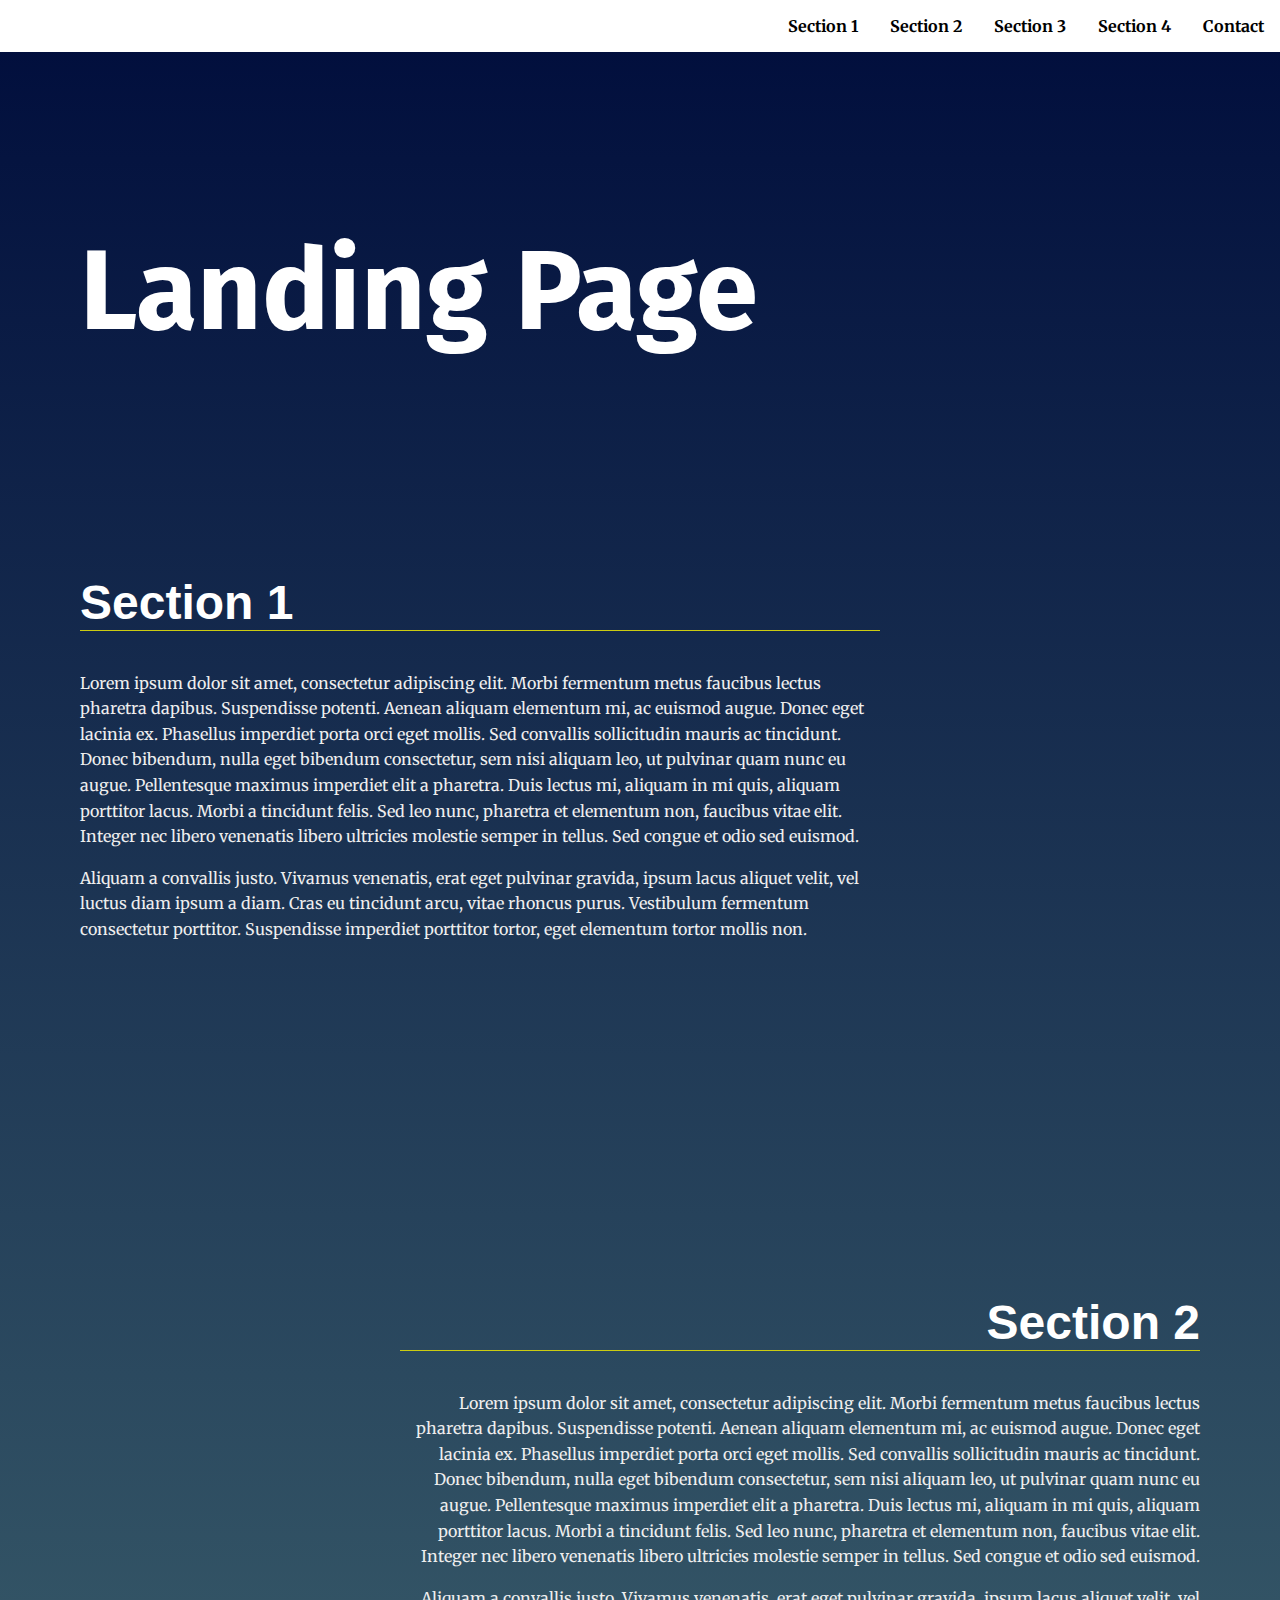
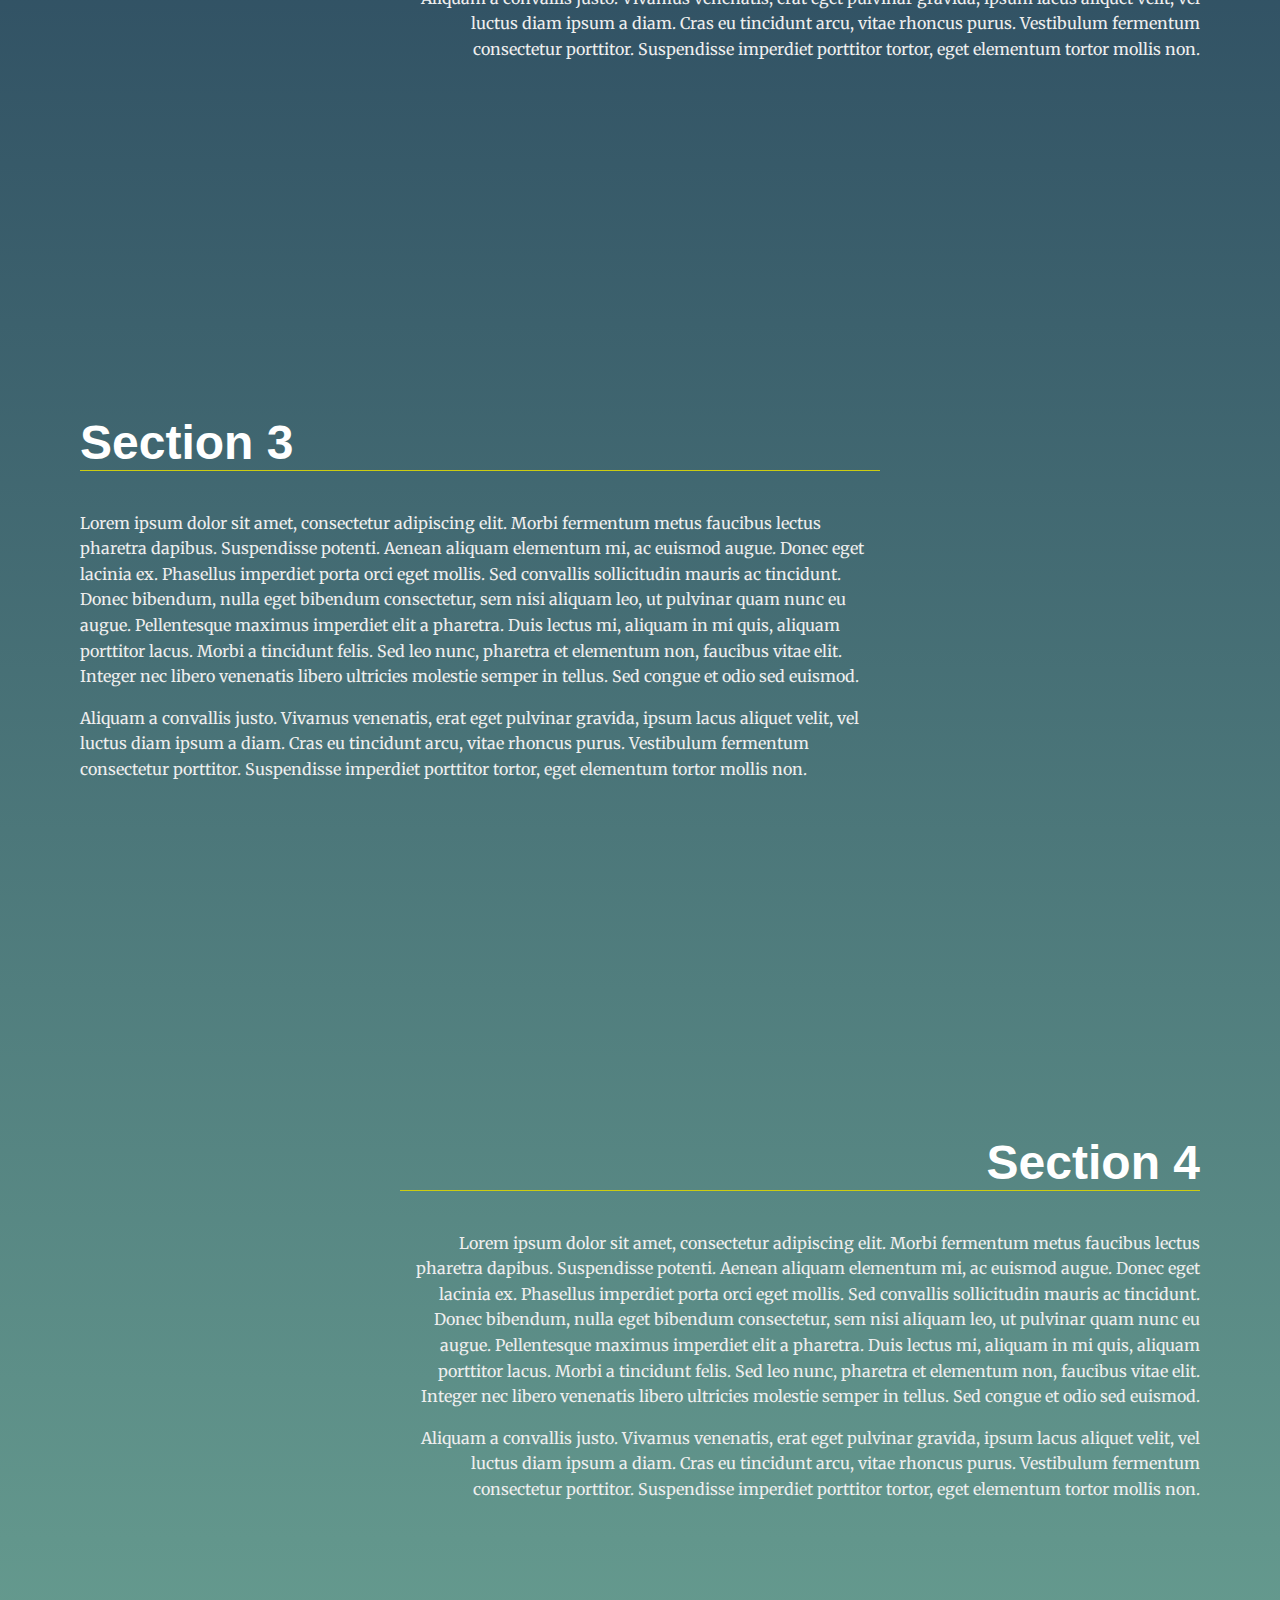
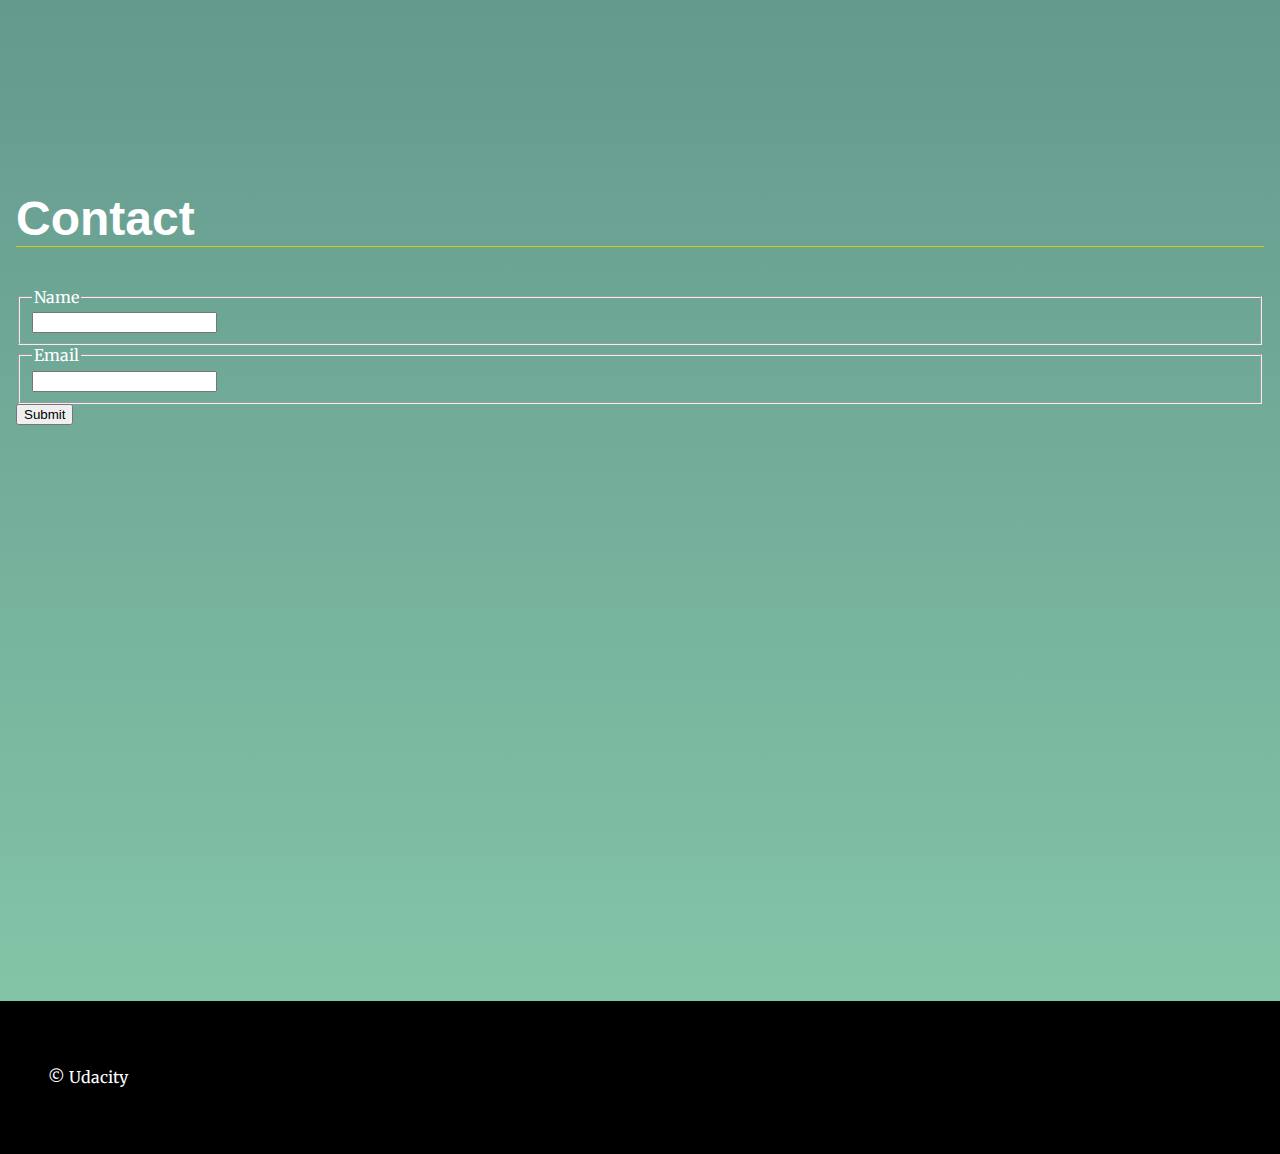
<file: index.html>
<!DOCTYPE >
<html lang="en">
<head>
  <meta charset="UTF-8">
  <meta name="viewport" content="width=device-width, initial-scale=1.0">
  <meta http-equiv="X-UA-Compatible" content="ie=edge">
  <title>Manipulating the DOM</title>
  <!-- Load Google Fonts -->
  <link href="https://fonts.googleapis.com/css?family=Fira+Sans:900|Merriweather&display=swap" rel="stylesheet">  <!-- Load Styles -->
  <link href="css/styles.css" rel="stylesheet">
</head>
<body>
  <!-- HTML Follows BEM naming conventions 
  IDs are only used for sections to connect menu achors to sections -->
  <header class="page__header">
    <nav class="navbar__menu">
      <!-- Navigation starts as empty UL that will be populated with JS -->
      <ul id="navbar__list"></ul>
    </nav>
  </header>
  <main>
    <header class="main__hero">
      <h1>Landing Page </h1>
    </header>
    <!-- Each Section has an ID (used for the anchor) and 
    a data attribute that will populate the li node.
    Adding more sections will automatically populate nav.
    The first section is set to active class by default -->
    <section id="section1" data-nav="Section 1" class="your-active-class">
      <div class="landing__container">
        <h2>Section 1</h2>
        <p>Lorem ipsum dolor sit amet, consectetur adipiscing elit. Morbi fermentum metus faucibus lectus pharetra dapibus. Suspendisse potenti. Aenean aliquam elementum mi, ac euismod augue. Donec eget lacinia ex. Phasellus imperdiet porta orci eget mollis. Sed convallis sollicitudin mauris ac tincidunt. Donec bibendum, nulla eget bibendum consectetur, sem nisi aliquam leo, ut pulvinar quam nunc eu augue. Pellentesque maximus imperdiet elit a pharetra. Duis lectus mi, aliquam in mi quis, aliquam porttitor lacus. Morbi a tincidunt felis. Sed leo nunc, pharetra et elementum non, faucibus vitae elit. Integer nec libero venenatis libero ultricies molestie semper in tellus. Sed congue et odio sed euismod.</p>

        <p>Aliquam a convallis justo. Vivamus venenatis, erat eget pulvinar gravida, ipsum lacus aliquet velit, vel luctus diam ipsum a diam. Cras eu tincidunt arcu, vitae rhoncus purus. Vestibulum fermentum consectetur porttitor. Suspendisse imperdiet porttitor tortor, eget elementum tortor mollis non.</p>
      </div>
    </section>
    <section id="section2" data-nav="Section 2">
      <div class="landing__container">
        <h2>Section 2</h2>
        <p>Lorem ipsum dolor sit amet, consectetur adipiscing elit. Morbi fermentum metus faucibus lectus pharetra dapibus. Suspendisse potenti. Aenean aliquam elementum mi, ac euismod augue. Donec eget lacinia ex. Phasellus imperdiet porta orci eget mollis. Sed convallis sollicitudin mauris ac tincidunt. Donec bibendum, nulla eget bibendum consectetur, sem nisi aliquam leo, ut pulvinar quam nunc eu augue. Pellentesque maximus imperdiet elit a pharetra. Duis lectus mi, aliquam in mi quis, aliquam porttitor lacus. Morbi a tincidunt felis. Sed leo nunc, pharetra et elementum non, faucibus vitae elit. Integer nec libero venenatis libero ultricies molestie semper in tellus. Sed congue et odio sed euismod.</p>

        <p>Aliquam a convallis justo. Vivamus venenatis, erat eget pulvinar gravida, ipsum lacus aliquet velit, vel luctus diam ipsum a diam. Cras eu tincidunt arcu, vitae rhoncus purus. Vestibulum fermentum consectetur porttitor. Suspendisse imperdiet porttitor tortor, eget elementum tortor mollis non.</p>
      </div>
    </section>
    <section id="section3" data-nav="Section 3">
      <div class="landing__container">
        <h2>Section 3</h2>
        <p>Lorem ipsum dolor sit amet, consectetur adipiscing elit. Morbi fermentum metus faucibus lectus pharetra dapibus. Suspendisse potenti. Aenean aliquam elementum mi, ac euismod augue. Donec eget lacinia ex. Phasellus imperdiet porta orci eget mollis. Sed convallis sollicitudin mauris ac tincidunt. Donec bibendum, nulla eget bibendum consectetur, sem nisi aliquam leo, ut pulvinar quam nunc eu augue. Pellentesque maximus imperdiet elit a pharetra. Duis lectus mi, aliquam in mi quis, aliquam porttitor lacus. Morbi a tincidunt felis. Sed leo nunc, pharetra et elementum non, faucibus vitae elit. Integer nec libero venenatis libero ultricies molestie semper in tellus. Sed congue et odio sed euismod.</p>

        <p>Aliquam a convallis justo. Vivamus venenatis, erat eget pulvinar gravida, ipsum lacus aliquet velit, vel luctus diam ipsum a diam. Cras eu tincidunt arcu, vitae rhoncus purus. Vestibulum fermentum consectetur porttitor. Suspendisse imperdiet porttitor tortor, eget elementum tortor mollis non.</p>
      </div>
    </section>
    <section id="section4" data-nav="Section 4">
      <div class="landing__container">
        <h2>Section 4</h2>
        <p>Lorem ipsum dolor sit amet, consectetur adipiscing elit. Morbi fermentum metus faucibus lectus pharetra dapibus. Suspendisse potenti. Aenean aliquam elementum mi, ac euismod augue. Donec eget lacinia ex. Phasellus imperdiet porta orci eget mollis. Sed convallis sollicitudin mauris ac tincidunt. Donec bibendum, nulla eget bibendum consectetur, sem nisi aliquam leo, ut pulvinar quam nunc eu augue. Pellentesque maximus imperdiet elit a pharetra. Duis lectus mi, aliquam in mi quis, aliquam porttitor lacus. Morbi a tincidunt felis. Sed leo nunc, pharetra et elementum non, faucibus vitae elit. Integer nec libero venenatis libero ultricies molestie semper in tellus. Sed congue et odio sed euismod.</p>

        <p>Aliquam a convallis justo. Vivamus venenatis, erat eget pulvinar gravida, ipsum lacus aliquet velit, vel luctus diam ipsum a diam. Cras eu tincidunt arcu, vitae rhoncus purus. Vestibulum fermentum consectetur porttitor. Suspendisse imperdiet porttitor tortor, eget elementum tortor mollis non.</p>
      </div>
    </section><section id="contact" data-nav="Contact">
      <h2>Contact</h2>
      <form id="submit" action="formData.html" method="POST" enctype="application/x-www-form-urlencoded">
        <fieldset>
          <legend>Name</legend>
          <!-- <label for="name">Name</label> -->
          <input id="name" name="name" type="text" required>
        </fieldset>
        <fieldset>
          <legend>Email</legend>
          <input id="email" name="email" type="email" required>
        </fieldset>
        <!-- <label for="email">Email</label> -->
        <button id="submit" type="submit">Submit</button>
      </form>
    </section>  </main>
  <footer class="page__footer">
    <p>&copy Udacity</p>
  </footer>
  <script src="js/app.js"></script>
</body>
</html>
</file>
<file: css/styles.css>
/*
 *
 * CSS written based on SMACSS architecture.
 * To learn more, visit: http://smacss.com/
 * 
 * For simplicity, no reset or normalize is added. 
 * To learn more, visit: https://css-tricks.com/reboot-resets-reasoning/
 *
*/


/* ---- Base Rules ---- */
body {
    background: rgb(136,203,171);
    background: linear-gradient(0deg, rgba(136,203,171,1) 0%, rgba(0,13,60,1) 100%);
    margin: 0;
    font-family: 'Merriweather', serif;
    color: #fff;
}


/* Typeography General*/
h1 {
    font-family: 'Fira Sans', sans-serif;
    font-size: 3em;
    margin: 2em 1rem;
}

@media only screen and (min-width: 35em){
    h1 {
        font-size: 7em;
        margin: 2em 4rem 1em;
    }
}

h2 {
    border-bottom: 1px solid #cc1;
    font-family: 'Oxygen', Sans-Serif;
    font-size: 3em;
    color: #fff;
}

p {
    line-height: 1.6em;
    color: #eee;
}

/* ---- Layout Rules ---- */
main {
    margin: 10vh 1em 10vh;
}

.main-hero {
    min-height: 40vh;
    padding-top: 3em;
}

section {
    position: relative;
    min-height: 80vh;
}


/* ---- Module Rules ---- */

/* Navigation Styles*/
.navbar__menu ul {
    padding-left: 0;
    margin: 0;
    text-align: right;
}

.navbar__menu li {
    display: inline-block;
}

.navbar__menu .menu__link {
    display: block;
    padding: 1em;
    font-weight: bold;
    text-decoration: none;
    color: #000;
}

.navbar__menu .menu__link:hover {
    background: #333;
    color: #fff;
    transition: ease 0.3s all;
}

/* Header Styles */
.page__header {
    background: #fff;
    position: fixed;
    top: 0;
    width: 100%;
    z-index: 5;
}

/* Footer Styles */
.page__footer {
    background: #000;
    padding: 3em;
    color: #fff;
}

.page__footer p{
    color: #fff;
}


/* ---- Theme Rules ---- */
/* Landing Container Styles */
.landing__container {
    padding: 1em;
    text-align: left;
}

@media only screen and (min-width: 35em){
    .landing__container {
        max-width: 50em;
        padding: 4em;
    }
}

section:nth-of-type(even) .landing__container {
    margin-right: 0;
    margin-left: auto;
    text-align: right; 
}

/* Background Circles */
/* Note that background circles are created with psuedo elements before and after */
/* Circles appear to be random do to use of :nth-of-type psuedo class */
section:nth-of-type(odd) .landing__container::before {
    content: '';
    background: rgba(255, 255, 255, 0.187);
    position: absolute;
    z-index: -5;
    width: 20vh;
    height: 20vh;
    border-radius: 50%;
    opacity: 0;
    transition: ease 0.5s all;
}

section:nth-of-type(even) .landing__container::before {
    content: '';
    background: rgb(255,255,255);
    background: linear-gradient(0deg, rgba(255,255,255,.1) 0%, rgba(255,255,255,.2) 100%);
    position: absolute;
    top: 3em;
    right: 3em;
    z-index: -5;
    width: 10vh;
    height: 10vh;
    border-radius: 50%;
    opacity: 0;
    transition: ease 0.5s all;
}

section:nth-of-type(3n) .landing__container::after {
    content: '';
    background: rgb(255,255,255);
    background: linear-gradient(0deg, rgba(255,255,255,.1) 0%, rgba(255,255,255,.2) 100%);
    position: absolute;
    right: 0;
    bottom: 0;
    z-index: -5;
    width: 10vh;
    height: 10vh;
    border-radius: 50%;
    opacity: 0;
    transition: ease 0.5s all;
}

section:nth-of-type(3n + 1) .landing__container::after {
    content: '';
    background: rgb(255,255,255);
    background: linear-gradient(0deg, rgba(255,255,255,.1) 0%, rgba(255,255,255,.2) 100%);
    position: absolute;
    right: 20vw;
    bottom: -5em;
    z-index: -5;
    width: 15vh;
    height: 15vh;
    border-radius: 50%;
    opacity: 0;
    transition: ease 0.5s all;
}


/* ---- Theme State Rules ---- */
/* Section Active Styles */
/* Note: your-active-class class is applied through javascript. You should update the class here and in the index.html to what you set in your javascript file.  */
section.active {
    background: rgb(0, 0, 0);
    background: linear-gradient(0deg, rgba(0, 0, 0, 0.1) 0%, rgba(0, 0, 0, 0) 100%);
    /* background-color: rgb(146, 146, 146);  */
}

section.active .landing__container::before {
    opacity: 1;
    animation: rotate 4s linear 0s infinite forwards;
}

section.active .landing__container::after {
    opacity: 1;
    animation: rotate 5s linear 0s infinite forwards reverse;
}

a.active {
    color: red; 
}

.active {
    background: rgb(146, 146, 146);
    color: #fff;
}
  

/* Section Active Styles Keyframe Animations */
@keyframes rotate {
	from {
		transform: rotate(0deg)
		           translate(-1em)
		           rotate(0deg);
	}
	to {
		transform: rotate(360deg)
		           translate(-1em) 
		           rotate(-360deg);
	}
}
</file>
